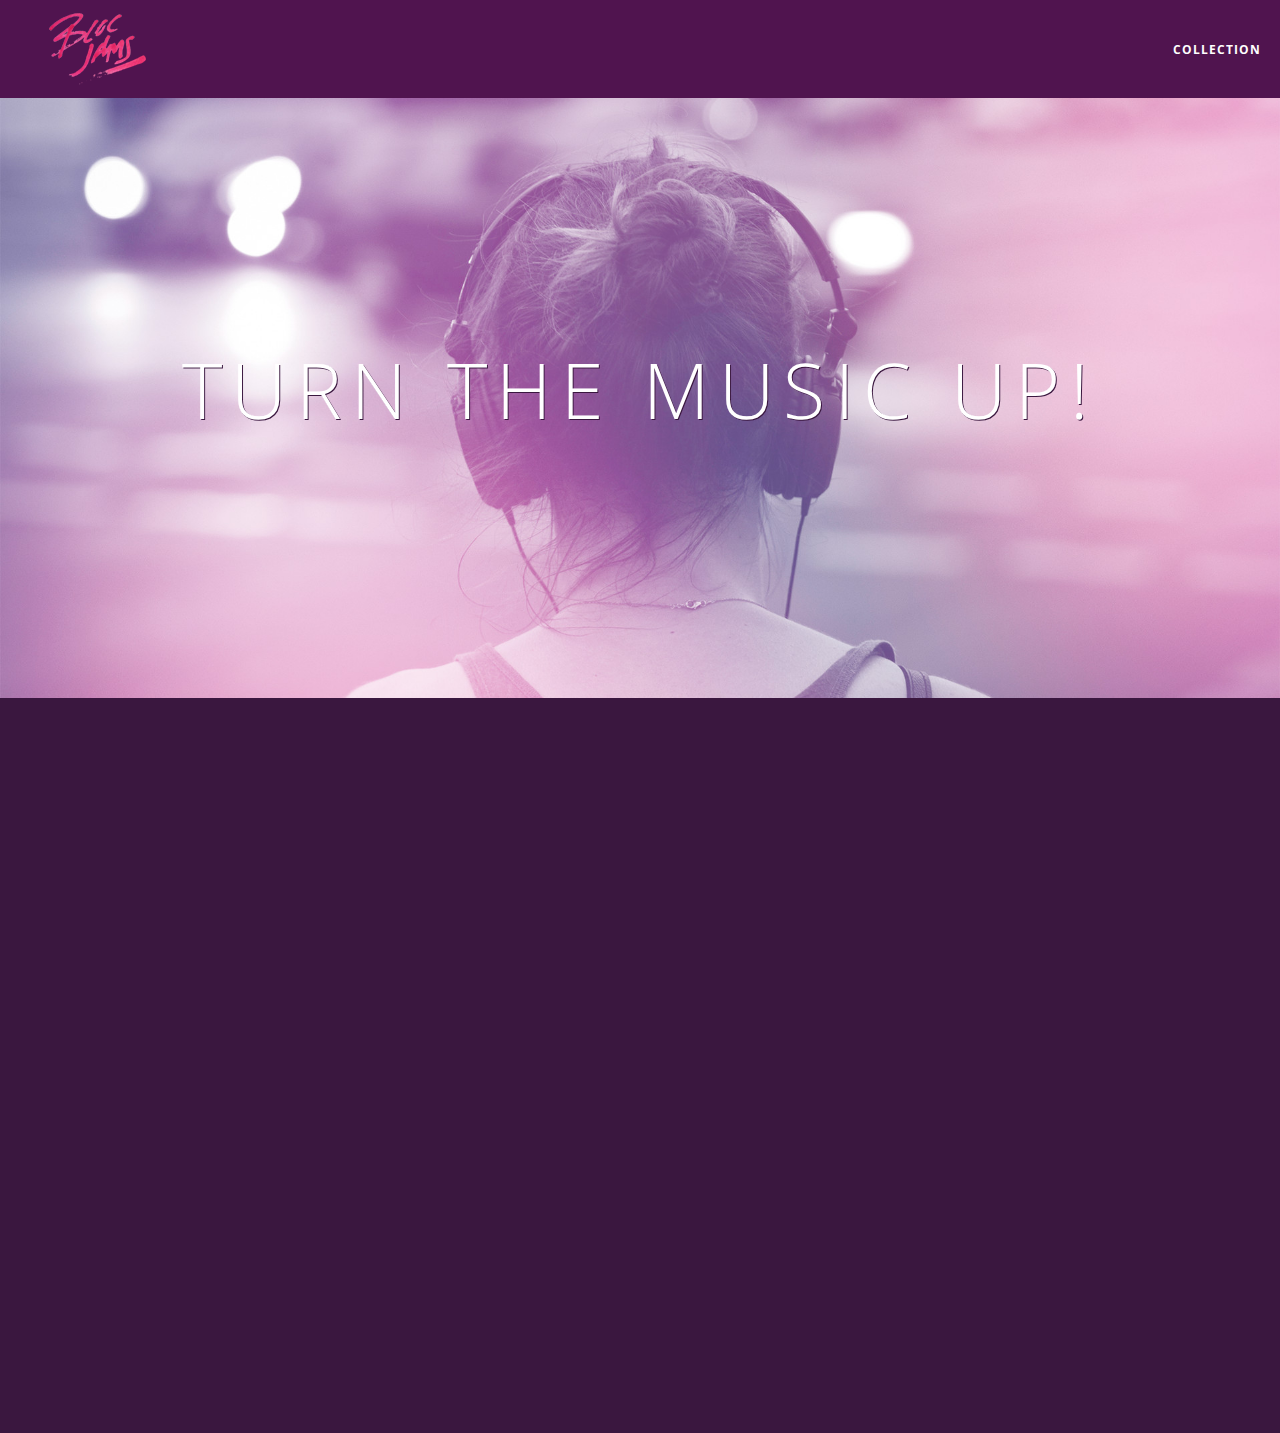
<file: index.html>
<!DOCTYPE html>
 <html>
     <head>
         <title>Bloc Jams</title>
         <meta name="viewport" content="width=device-width, initial-scale=1">
         <link rel="stylesheet" type="text/css" href="http://fonts.googleapis.com/css?family=Open+Sans:400,800,600,700,300">
         <link rel="stylesheet" type="text/css" href="http://code.ionicframework.com/ionicons/2.0.1/css/ionicons.min.css">
         <link rel="stylesheet" type="text/css" href="styles/normalize.css">
         <link rel="stylesheet" type="text/css" href="styles/main.css">
         <link rel="stylesheet" type="text/css" href="styles/landing.css">
     </head>
       <body class="landing">
         <nav class="navbar"> <!-- nav bar -->
             <a href="index.html" class="logo">
               <img src="assets/images/bloc_jams_logo.png" alt="bloc jams logo">
             </a>
             <div class="links-container">
               <a href="collection.html" class="navbar-link">collection</a>
             </div>
         </nav>
         <section class="hero-content"> <!-- hero content -->
             <h1 class="hero-title"> Turn the music up!</h1>
         </section>
         <section class="selling-points container clearfix"> <!-- selling points -->
             <div class="point cloumn third">
                 <span class="ion-music-note"></span>
                 <h5 class="point-title">Choose your music</h5>
                 <p class="point-description">The world is full of music; why should you have to listen to music that someone else chose?</p>
             </div>
             <div class="point cloumn third">
               <span class="ion-radio-waves"></span>
                 <h5 class="point-title">Unlimited, streaming, ad-free</h5>
                 <p class="point-description">No arbitrary limits. No distractions.</p>
             </div>
             <div class="point cloumn third">
               <span class="ion-iphone"></span>
                 <h5 class="point-title">Mobile enabled</h5>
                 <p class="point-description">Listen to your music on the go. This streaming service is available on all mobile platforms.</p>
             </div>
         </section>
         <script src="scripts/utilities.js"></script>
         <script src="https://code.jquery.com/jquery-2.1.3.min.js"></script>
         <script src = "scripts/landing.js"> </script>
     </body>
 </html>
</file>
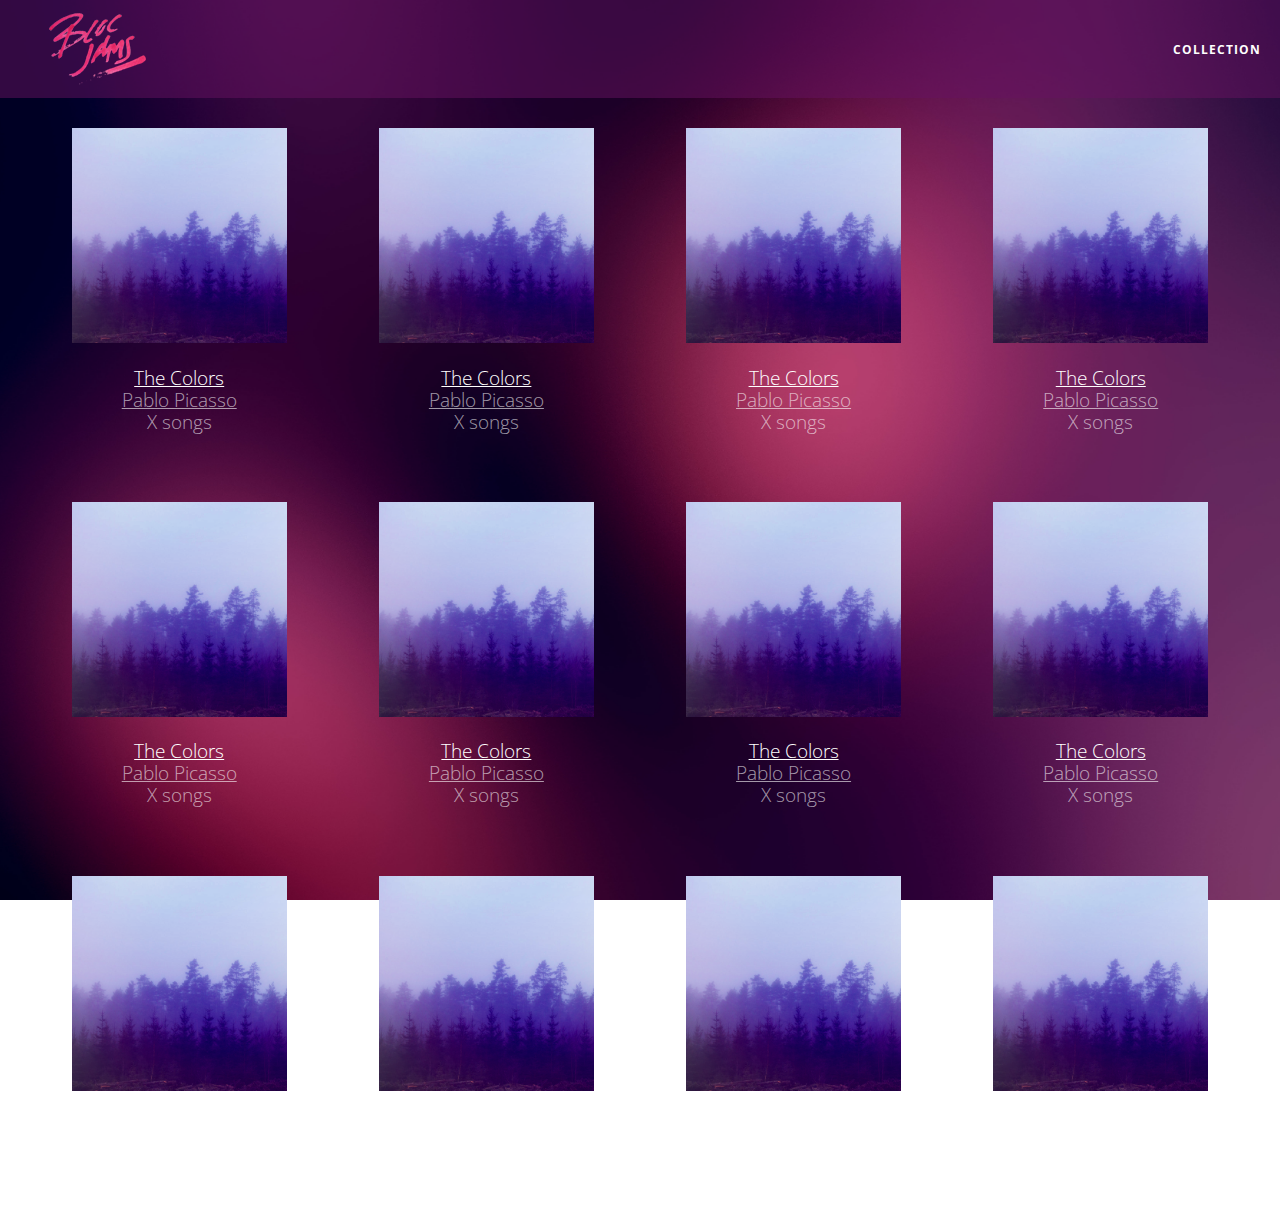
<file: collection.html>
<!DOCTYPE html>
<html>
  <head>
    <title>Bloc Jams</title>
    <meta name="viewport" content="width=device-width, initial-scale=1">
       <link rel="stylesheet" type="text/css" href="http://fonts.googleapis.com/css?family=Open+Sans:400,800,600,700,300">
       <link rel="stylesheet" type="text/css" href="http://code.ionicframework.com/ionicons/2.0.1/css/ionicons.min.css">
       <link rel="stylesheet" type="text/css" href="styles/normalize.css">
       <link rel="stylesheet" type="text/css" href="styles/main.css">
       <link rel="stylesheet" type="text/css" href="styles/collection.css">
  </head>
  <body class="collection">
        <nav class="navbar"> <!-- nav bar -->
             <a href="index.html" class="logo">
                 <img src="assets/images/bloc_jams_logo.png" alt="bloc jams logo">
             </a>
             <div class="links-container">
                 <a href="collection.html" class="navbar-link">collection</a>
             </div>
         </nav>
         <section class="album-covers container clearfix">
           <div class="collection-album-container column fourth">
             <img src="assets/images/album_covers/01.png"/>
             <div class="collection-album-info caption">
                 <p>
                     <a class="album-name" href="album.html">The Colors</a>
                     <br/>
                     <a href="album.html">Pablo Picasso</a>
                     <br/>
                     X songs
                     <br/>
                 </p>
             </div>
         </div>
         <div class="collection-album-container column fourth">
             <img src="assets/images/album_covers/01.png"/>
             <div class="collection-album-info caption">
                 <p>
                     <a class="album-name" href="album.html">The Colors</a>
                     <br/>
                     <a href="album.html">Pablo Picasso</a>
                     <br/>
                     X songs
                     <br/>
                 </p>
             </div>
         </div>
         <div class="collection-album-container column fourth">
             <img src="assets/images/album_covers/01.png"/>
             <div class="collection-album-info caption">
                 <p>
                     <a class="album-name" href="album.html">The Colors</a>
                     <br/>
                     <a href="album.html">Pablo Picasso</a>
                     <br/>
                     X songs
                     <br/>
                 </p>
             </div>
         </div>
         <div class="collection-album-container column fourth">
             <img src="assets/images/album_covers/01.png"/>
             <div class="collection-album-info caption">
                 <p>
                     <a class="album-name" href="album.html">The Colors</a>
                     <br/>
                     <a href="album.html">Pablo Picasso</a>
                     <br/>
                     X songs
                     <br/>
                 </p>
             </div>
         </div>
     </section>
     <script src="https://code.jquery.com/jquery-2.1.3.min.js"></script>
    <script src="scripts/collection.js"></script>

  </body>
</html>
</file>
<file: styles/main.css>
*, *::before, *::after{
  -moz-box-sizing: border-box;
  -webkit-box-sizing: border-box;
  box-sizing: border-box;
}

html {
height: 100%;
font-size: 100%;
}

body{
  font-family: 'Open Sans';
  color: white;
  min-height: 100%;
}

.navbar {
     position: relative;
     padding: 0.5rem;
     background-color: rgba(101,18,95,0.5);
     z-index: 1;
}

.navbar .logo {
  position: relative;
  left: 2rem;
  cursor: pointer;
}

.navbar .links-container{
  display: table;
  position: absolute;
  top: 0;
  right: 0;
  height: 100px;
  color: white;
  text-decoration: none;
}

.links-container .navbar-link{
  display: table-cell;
  position: relative;
  height: 100%;
  padding-left: 1rem;
  padding-right: 1rem;
  vertical-align: middle;
  color: white;
  font-size: 0.625rem;
  letter-spacing: 0.05rem;
  font-weight: 700;
  text-transform: uppercase;
  text-decoration: none;
  cursor: pointer;
}

.links-container .navbar-link:hover {
  color: rgb(233,50,117);
}

.links-container .navbar-link:active{
  background-color: white;
  color: rgb(233,50,117);
}

.container {
  margin: 0 auto;
  max-width: 64rem;
}

.container .narrow{
  max-width: 56rem;
}

/*Medium screens (640px)*/
@media (min-width: 640px) {
  html {font-size: 112%;}
  .column {
    float: left;
    padding-left: 1rem;
    padding-right: 1rem;
  }

  .column.full { width: 100%; }
  .column.two-thirds { width: 66.7%; }
  .column.half { width: 50%; }
  .column.third { width: 33.3%; }
  .column.fourth { width: 25%; }
  .column.flow-opposite { float: right; }
}

/*Large screens (1024px)*/
@media (min-width: 1024px) {
  html {font-size: 120%;}
}

.clearfix::before,
.clearfix::after {
   content: " ";
   display: table;
}

.clearfix::after {
   clear: both;
}
</file>
<file: styles/landing.css>
body.landing {
    background-color: rgb(58,23,63);
}

.hero-content {
    position: relative;
    min-height: 600px;
    background-image: url(../assets/images/bloc_jams_bg.jpg);
    background-repeat: no-repeat;
    background-position: center center;
    background-size: cover;
}

.hero-content .hero-title {
    position: absolute;
    top: 40%;
    -webkit-transform: translateY(-50%);
    -moz-transform: translateY(-50%);
    transform: translateY(-50%);
    width: 100%;
    text-align: center;
    font-size: 4rem;
    font-weight: 300;
    text-transform: uppercase;
    letter-spacing: 0.5rem;
    text-shadow: 1px 1px 0px rgb(58,23,63);
}

.selling-points {
    position: relative;
}

.point {
    position: relative;
    padding: 2rem;
    text-align: center;
    opacity: 0;
    -webkit-transform: scaleX(0.9) translateY(3rem);
    -moz-transform: scaleX(0.9) translateY(3rem);
    transform: scaleX(0.9) translateY(3rem);
    -webkit-transition: all 0.25s ease-in-out;
    -moz-transition: all 0.25s ease-in-out;
    transition: all 0.25s ease-in-out;
    -webkit-transition-delay: 0.2s;
    -moz-transition-delay: 0.2s;
    transition-delay: 0.2s;
}

.point  .point-title {
    font-size: 1.25rem;
}

.ion-music-note,
.ion-radio-waves,
.ion-iphone {
    color: rgb(233,50,117);
    font-size: 5rem;
}
</file>
<file: styles/collection.css>
body.collection {
     background-image: url(../assets/images/blurred_backgrounds/blur_bg_2.jpg);
     background-repeat: no-repeat;
     background-attachment: fixed;
     background-position: center center;
     background-size: cover;
 }

 .album-covers {
     position: relative;
 }

 .collection-album-container {
     position: relative;
     margin-top: 30px;
     margin-bottom: 20px;
     text-align: center;
 }

 .collection-album-container .caption {
     margin-top: 10px;
 }

 .collection-album-container .caption p {
     font-size: 1rem;
     font-weight: 300;
     color: rgba(255, 255, 255, 0.6);
 }

 .collection-album-container .caption p a {
     color: rgba(255, 255, 255, 0.6);
 }

 .collection-album-container .caption p a.album-name {
     color: white;
 }

 .collection-album-container img {
     width: 80%;
 }
</file>
